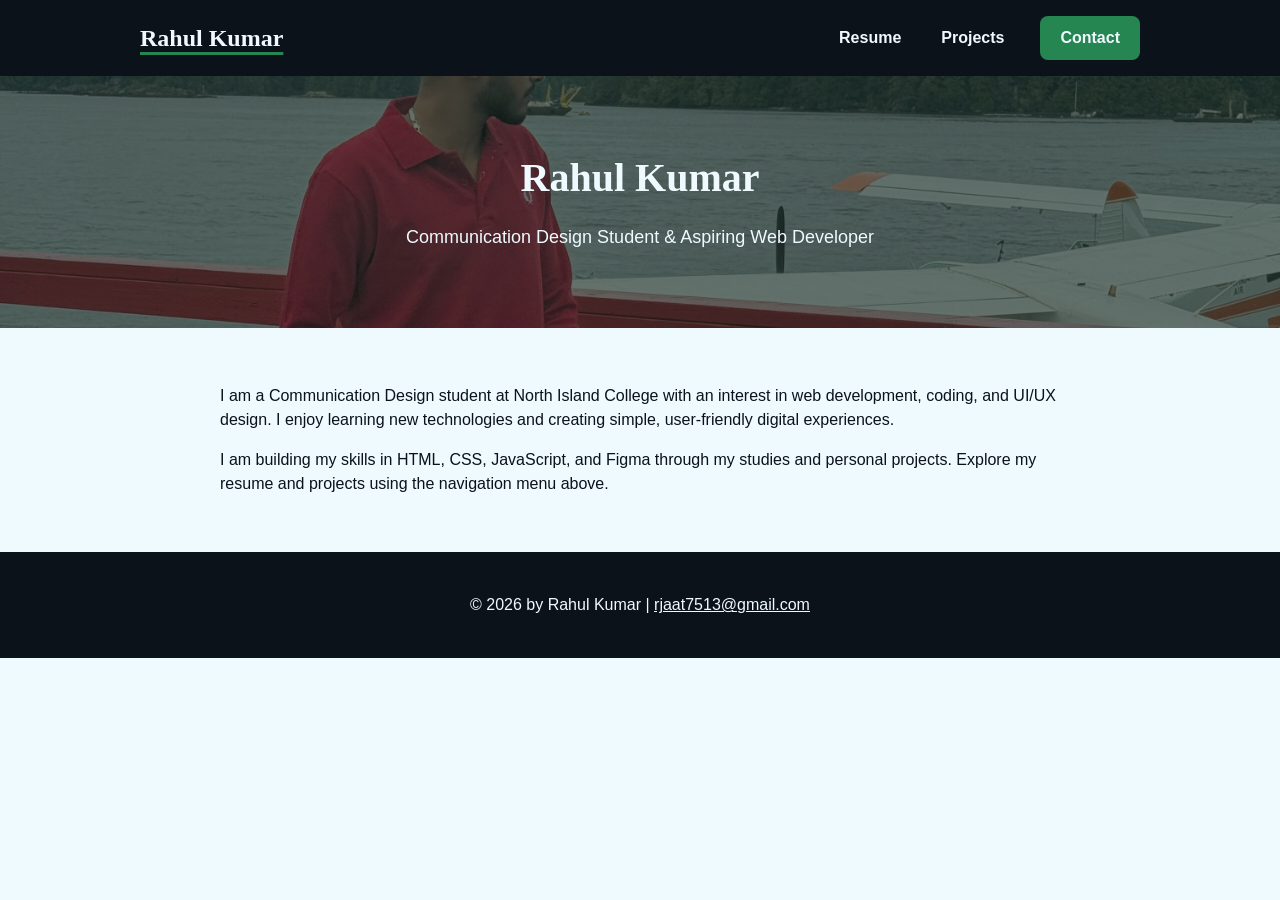
<file: index.html>
<!doctype html>
<html lang="en">
  <head>
    <meta charset="UTF-8" />
    <meta name="viewport" content="width=device-width, initial-scale=1.0" />
    <title>
      Rahul Kumar | Communication Design Student & Aspiring Web Developer
    </title>
    <link rel="stylesheet" href="css/styles.css" />
  </head>

  <body class="home">
    <!-- Navigation -->
    <nav class="navbar" aria-label="Main navigation">
      <a href="index.html" class="logo active" aria-current="page">
        Rahul Kumar
      </a>

      <ul class="nav-links">
        <li>
          <a href="resume.html">Resume</a>
        </li>
        <li>
          <a href="projects.html">Projects</a>
        </li>
        <li>
          <button
            type="button"
            class="contact-btn"
            popovertarget="contact-popover"
          >
            Contact
          </button>
        </li>
      </ul>
    </nav>

    <!-- Contact popover -->
    <article id="contact-popover" popover="auto">
      <div class="contact-card">
        <button
          type="button"
          class="close-btn"
          popovertarget="contact-popover"
          popovertargetaction="hide"
          aria-label="Close contact information"
        >
          &times;
        </button>

        <img
          src="images/Rahul1.jpg"
          alt="Portrait of Rahul Kumar"
          class="contact-photo"
        />

        <div class="contact-info">
          <h2>Rahul Kumar</h2>

          <p class="contact-bio">
            I am a Communication Design student at North Island College with a
            passion for web development, UI/UX design, and creative digital
            experiences.
          </p>

          <p>
            <strong>Email:</strong>
            <a href="mailto:rahul.design@example.com">
              rahul.design@example.com
            </a>
          </p>

          <p>
            <strong>Phone:</strong>
            <a href="tel:+12505550123"> (250) 555-0123 </a>
          </p>
        </div>
      </div>
    </article>

    <!-- Introduction -->
    <header>
      <h1>Rahul Kumar</h1>
      <h2>Communication Design Student & Aspiring Web Developer</h2>
    </header>

    <!-- About me -->
    <main>
      <p>
        I am a Communication Design student at North Island College with an
        interest in web development, coding, and UI/UX design. I enjoy learning
        new technologies and creating simple, user-friendly digital experiences.
      </p>

      <p>
        I am building my skills in HTML, CSS, JavaScript, and Figma through my
        studies and personal projects. Explore my resume and projects using the
        navigation menu above.
      </p>
    </main>

    <!-- Footer -->
    <footer>
      <p>
        © 2026 by Rahul Kumar |
        <a href="mailto:rjaat7513@gmail.com"> rjaat7513@gmail.com </a>
      </p>
    </footer>
  </body>
</html>
</file>
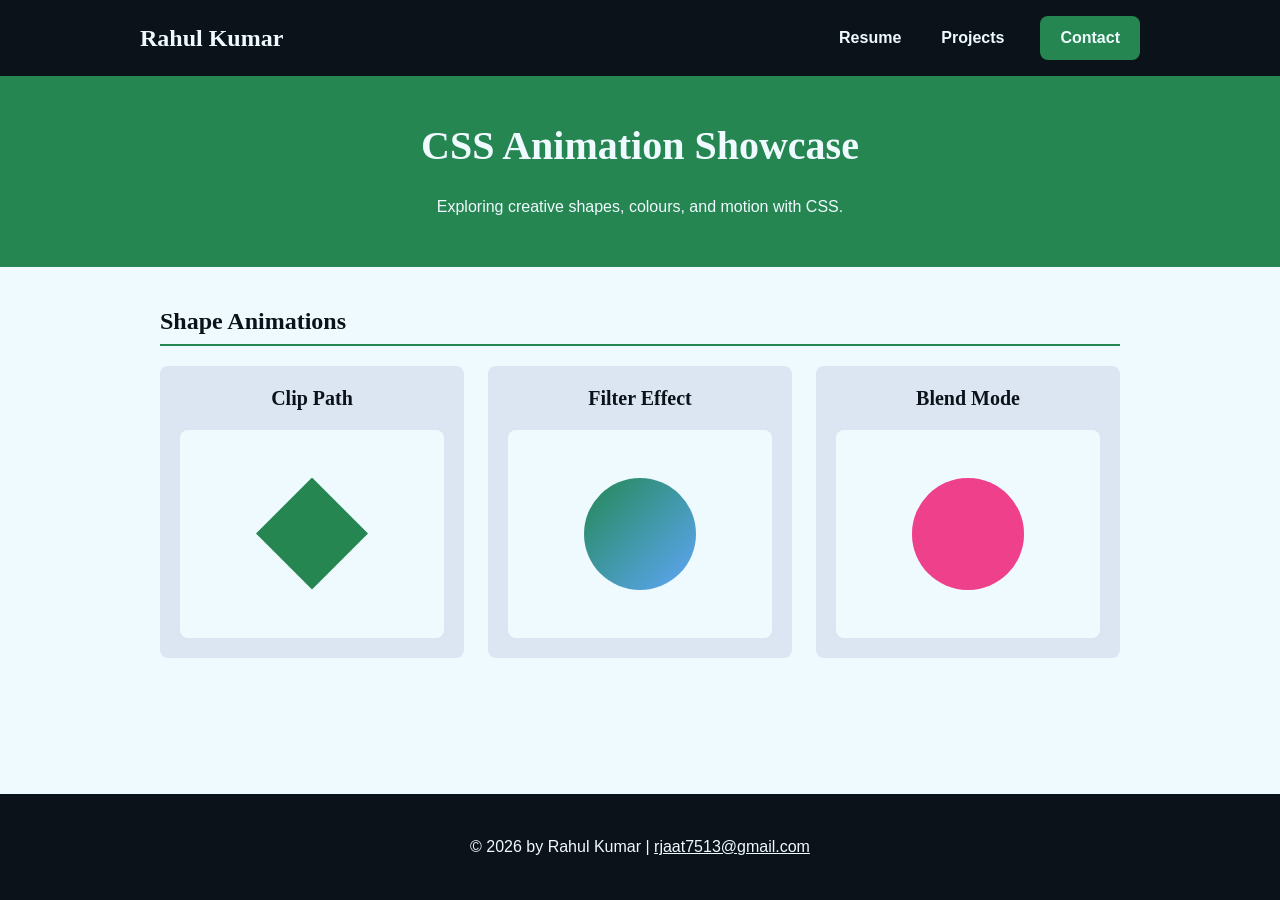
<file: animations.html>
<!doctype html>
<html lang="en">
  <head>
    <meta charset="UTF-8" />
    <meta name="viewport" content="width=device-width, initial-scale=1.0" />
    <title>CSS Animations | Rahul Kumar</title>
    <link rel="stylesheet" href="css/styles.css" />
  </head>

  <body class="animations">
    <nav class="navbar" aria-label="Main navigation">
      <a href="index.html" class="logo">Rahul Kumar</a>

      <ul class="nav-links">
        <li>
          <a href="resume.html">Resume</a>
        </li>
        <li>
          <a href="projects.html">Projects</a>
        </li>
        <li>
          <button
            type="button"
            class="contact-btn"
            popovertarget="contact-popover"
          >
            Contact
          </button>
        </li>
      </ul>
    </nav>

    <article id="contact-popover" popover="auto">
      <div class="contact-card">
        <button
          type="button"
          class="close-btn"
          popovertarget="contact-popover"
          popovertargetaction="hide"
          aria-label="Close contact information"
        >
          &times;
        </button>

        <img
          src="images/Rahul1.jpg"
          alt="Portrait of Rahul Kumar"
          class="contact-photo"
        />

        <div class="contact-info">
          <h2>Rahul Kumar</h2>
          <p class="contact-bio">
            I am a Communication Design student at North Island College with a
            passion for web development, UI/UX design, and creative digital
            experiences.
          </p>
          <p>
            <strong>Email:</strong>
            <a href="mailto:rahul.design@example.com">
              rahul.design@example.com
            </a>
          </p>
          <p>
            <strong>Phone:</strong>
            <a href="tel:+12505550123">(250) 555-0123</a>
          </p>
        </div>
      </div>
    </article>

    <header class="animation-header">
      <h1>CSS Animation Showcase</h1>
      <p>Exploring creative shapes, colours, and motion with CSS.</p>
    </header>

    <main class="animation-main">
      <h2>Shape Animations</h2>

      <div class="animation-grid">
        <section class="animation-card">
          <h3>Clip Path</h3>
          <div class="animation-stage">
            <div class="shape shape-clip"></div>
          </div>
        </section>

        <section class="animation-card">
          <h3>Filter Effect</h3>
          <div class="animation-stage">
            <div class="shape shape-filter"></div>
          </div>
        </section>

        <section class="animation-card">
          <h3>Blend Mode</h3>
          <div class="animation-stage">
            <div class="shape shape-blend"></div>
          </div>
        </section>
      </div>
    </main>

    <footer>
      <p>
        © 2026 by Rahul Kumar |
        <a href="mailto:rjaat7513@gmail.com">rjaat7513@gmail.com</a>
      </p>
    </footer>
  </body>
</html>
</file>
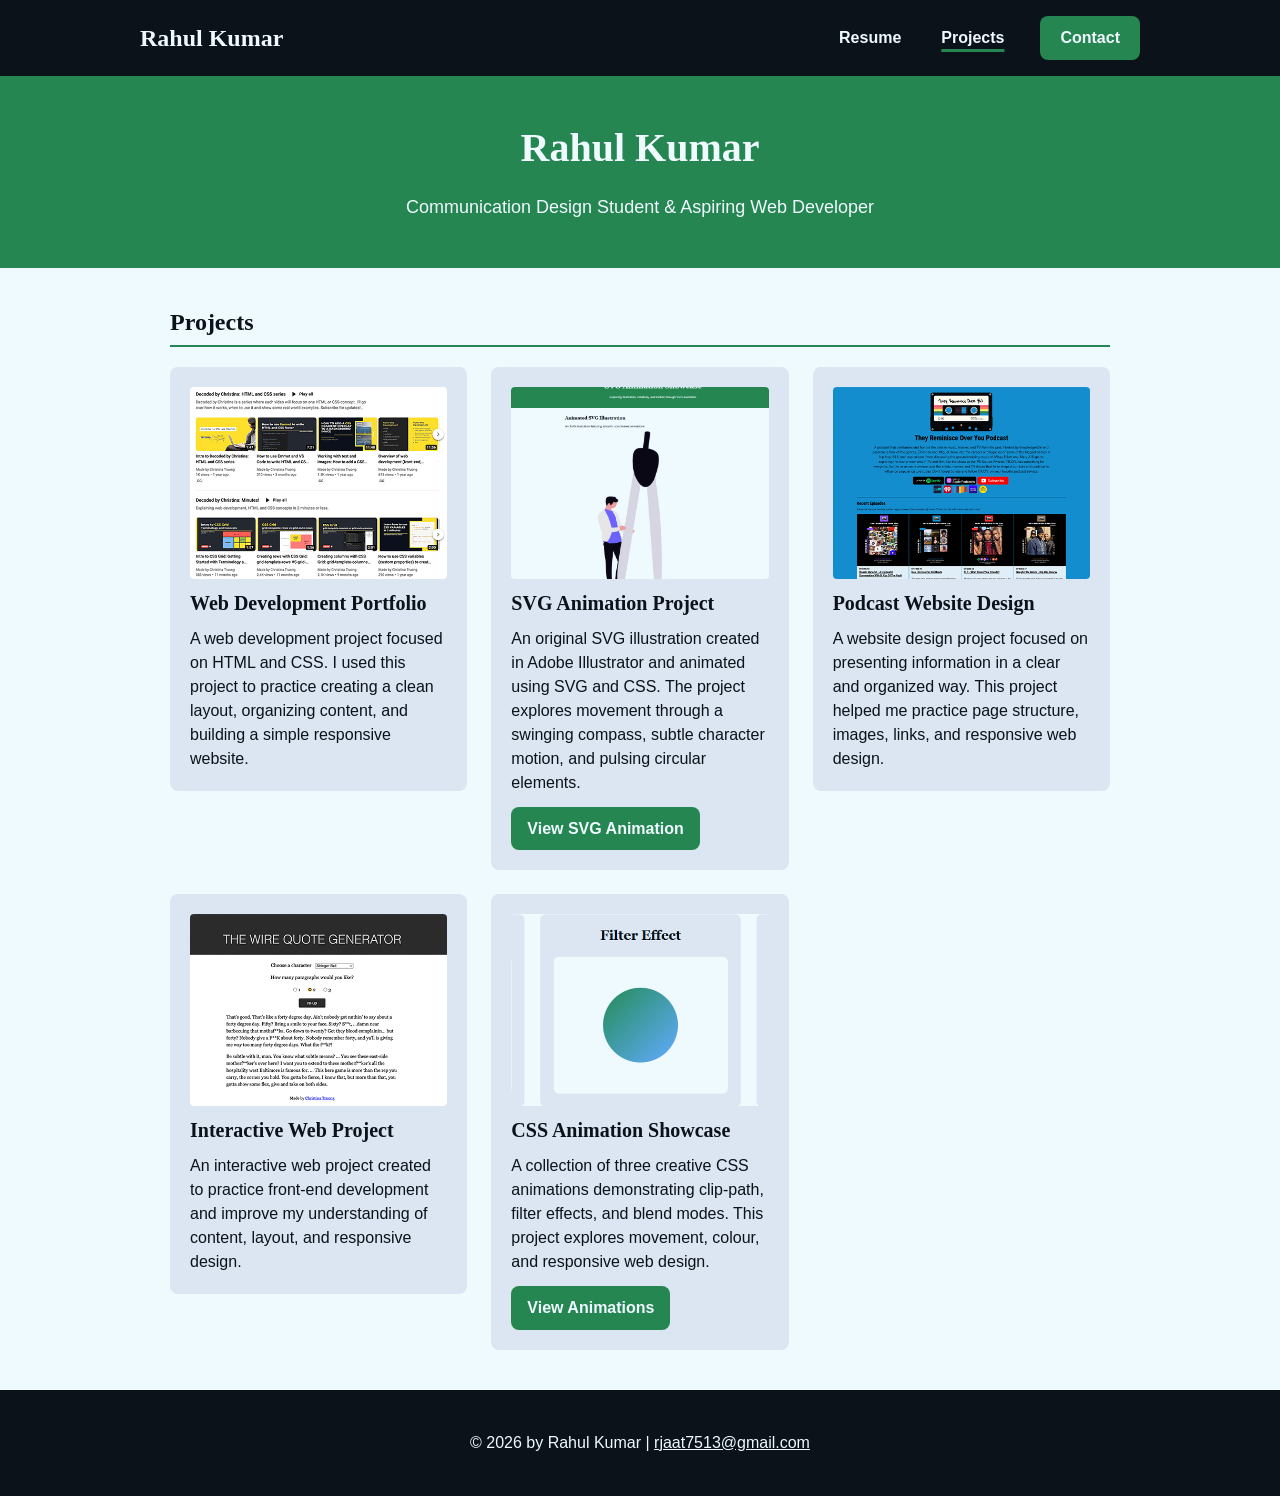
<file: projects.html>
<!doctype html>
<html lang="en">
  <head>
    <meta charset="UTF-8" />
    <meta name="viewport" content="width=device-width, initial-scale=1.0" />
    <title>Projects | Rahul Kumar</title>
    <link rel="stylesheet" href="css/styles.css" />
  </head>

  <body class="projects">
    <!-- Navigation -->
    <nav class="navbar" aria-label="Main navigation">
      <a href="index.html" class="logo">Rahul Kumar</a>

      <ul class="nav-links">
        <li>
          <a href="resume.html">Resume</a>
        </li>
        <li>
          <a href="projects.html" class="active" aria-current="page">
            Projects
          </a>
        </li>
        <li>
          <button
            type="button"
            class="contact-btn"
            popovertarget="contact-popover"
          >
            Contact
          </button>
        </li>
      </ul>
    </nav>

    <!-- Contact popover -->
    <article id="contact-popover" popover="auto">
      <div class="contact-card">
        <button
          type="button"
          class="close-btn"
          popovertarget="contact-popover"
          popovertargetaction="hide"
          aria-label="Close contact information"
        >
          &times;
        </button>

        <img
          src="images/Rahul1.jpg"
          alt="Portrait of Rahul Kumar"
          class="contact-photo"
        />

        <div class="contact-info">
          <h2>Rahul Kumar</h2>

          <p class="contact-bio">
            I am a Communication Design student at North Island College with a
            passion for web development, UI/UX design, and creative digital
            experiences.
          </p>

          <p>
            <strong>Email:</strong>
            <a href="mailto:rahul.design@example.com">
              rahul.design@example.com
            </a>
          </p>

          <p>
            <strong>Phone:</strong>
            <a href="tel:+12505550123">(250) 555-0123</a>
          </p>
        </div>
      </div>
    </article>

    <!-- Introduction -->
    <header>
      <h1>Rahul Kumar</h1>
      <h2>Communication Design Student & Aspiring Web Developer</h2>
    </header>

    <main>
      <h2>Projects</h2>

      <div class="projects-grid">
        <!-- Project 1 -->
        <section class="project-card">
          <img
            src="images/project-decoded-youtube-500px.png"
            srcset="images/project-decoded-youtube-1000px.png 2x"
            alt="Web development project"
          />
          <h3>Web Development Portfolio</h3>
          <p>
            A web development project focused on HTML and CSS. I used this
            project to practice creating a clean layout, organizing content, and
            building a simple responsive website.
          </p>
        </section>

        <!-- SVG Animation Project -->
        <section class="project-card">
          <img
            src="images/svg-animation-preview.png"
            alt="Screenshot of an SVG illustration showing a person beside a compass"
          />
          <h3>SVG Animation Project</h3>
          <p>
            An original SVG illustration created in Adobe Illustrator and
            animated using SVG and CSS. The project explores movement through a
            swinging compass, subtle character motion, and pulsing circular
            elements.
          </p>
          <a href="svg-project.html">View SVG Animation</a>
        </section>

        <!-- Project 3 -->
        <section class="project-card">
          <img
            src="images/project-troy-podcast-500px.png"
            alt="Podcast website project"
          />
          <h3>Podcast Website Design</h3>
          <p>
            A website design project focused on presenting information in a
            clear and organized way. This project helped me practice page
            structure, images, links, and responsive web design.
          </p>
        </section>

        <!-- Project 4 -->
        <section class="project-card">
          <img
            src="images/project-the-wire-ipsum-500px.png"
            alt="Interactive web project"
          />
          <h3>Interactive Web Project</h3>
          <p>
            An interactive web project created to practice front-end development
            and improve my understanding of content, layout, and responsive
            design.
          </p>
        </section>

        <!-- CSS Animation Showcase -->
        <section class="project-card">
          <img
            src="images/animation-showcase-500px.png"
            srcset="images/animation-showcase-1000px.png 2x"
            alt="Preview of three CSS shape animations"
          />
          <h3>CSS Animation Showcase</h3>
          <p>
            A collection of three creative CSS animations demonstrating
            clip-path, filter effects, and blend modes. This project explores
            movement, colour, and responsive web design.
          </p>
          <a href="animations.html">View Animations</a>
        </section>
      </div>
    </main>

    <!-- Footer -->
    <footer>
      <p>
        © 2026 by Rahul Kumar |
        <a href="mailto:rjaat7513@gmail.com"> rjaat7513@gmail.com </a>
      </p>
    </footer>
  </body>
</html>
</file>
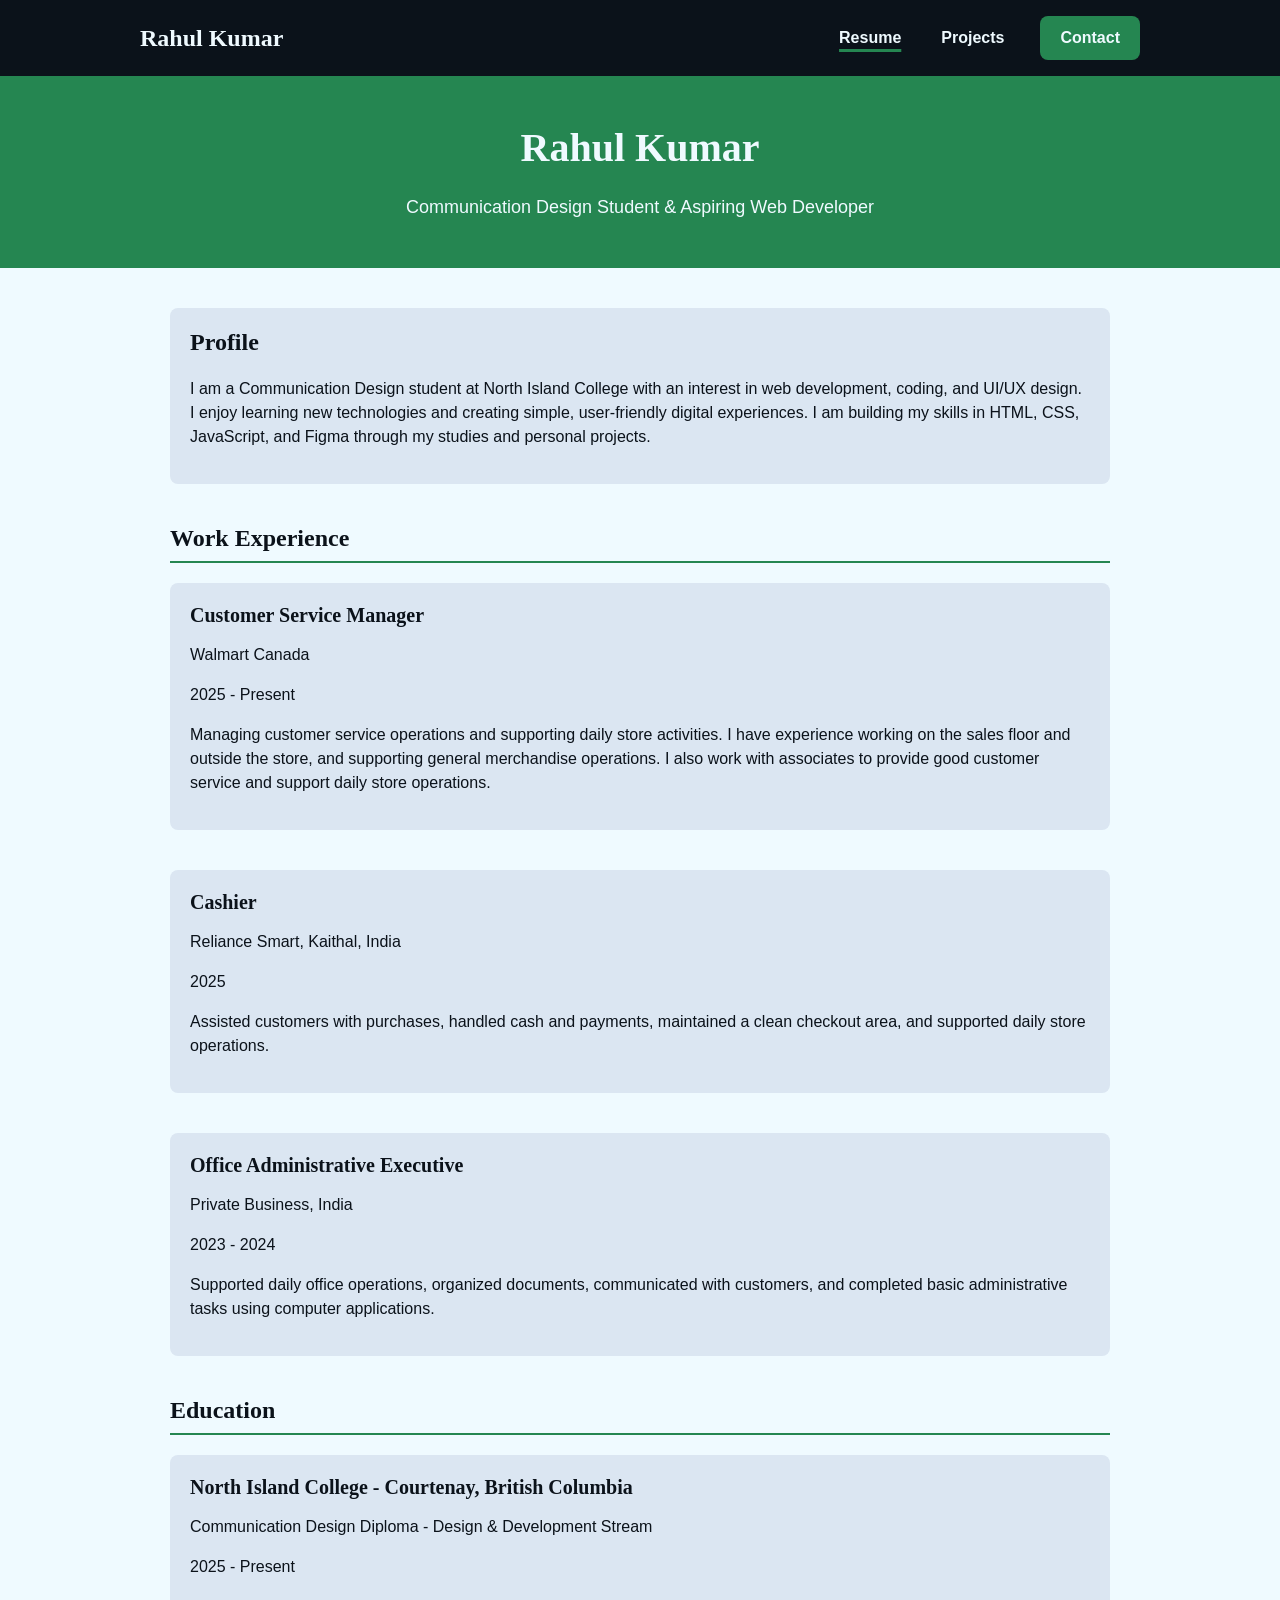
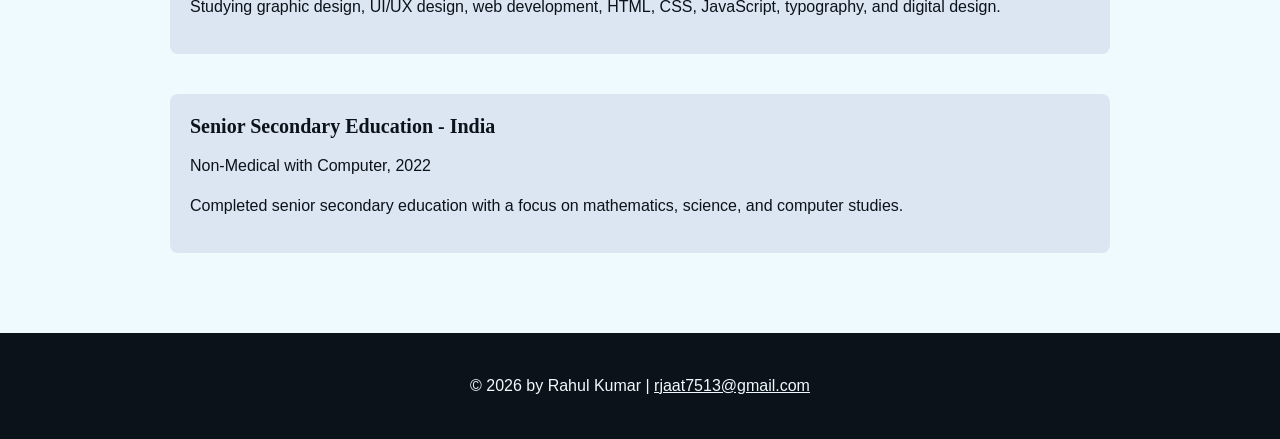
<file: resume.html>
<!doctype html>
<html lang="en">
  <head>
    <meta charset="UTF-8" />
    <meta name="viewport" content="width=device-width, initial-scale=1.0" />
    <title>Resume | Rahul Kumar</title>
    <link rel="stylesheet" href="css/styles.css" />
  </head>

  <body class="resume">
    <!-- Navigation -->
    <nav class="navbar" aria-label="Main navigation">
      <a href="index.html" class="logo">Rahul Kumar</a>

      <ul class="nav-links">
        <li>
          <a href="resume.html" class="active" aria-current="page"> Resume </a>
        </li>
        <li>
          <a href="projects.html">Projects</a>
        </li>
        <li>
          <button
            type="button"
            class="contact-btn"
            popovertarget="contact-popover"
          >
            Contact
          </button>
        </li>
      </ul>
    </nav>

    <!-- Contact popover -->
    <article id="contact-popover" popover="auto">
      <div class="contact-card">
        <button
          type="button"
          class="close-btn"
          popovertarget="contact-popover"
          popovertargetaction="hide"
          aria-label="Close contact information"
        >
          &times;
        </button>

        <img
          src="images/Rahul1.jpg"
          alt="Portrait of Rahul Kumar"
          class="contact-photo"
        />

        <div class="contact-info">
          <h2>Rahul Kumar</h2>

          <p class="contact-bio">
            I am a Communication Design student at North Island College with a
            passion for web development, UI/UX design, and creative digital
            experiences.
          </p>

          <p>
            <strong>Email:</strong>
            <a href="mailto:rahul.design@example.com">
              rahul.design@example.com
            </a>
          </p>

          <p>
            <strong>Phone:</strong>
            <a href="tel:+12505550123"> (250) 555-0123 </a>
          </p>
        </div>
      </div>
    </article>

    <!-- Introduction -->
    <header>
      <h1>Rahul Kumar</h1>
      <h2>Communication Design Student & Aspiring Web Developer</h2>
    </header>

    <main>
      <!-- Profile -->
      <section>
        <h2>Profile</h2>
        <p>
          I am a Communication Design student at North Island College with an
          interest in web development, coding, and UI/UX design. I enjoy
          learning new technologies and creating simple, user-friendly digital
          experiences. I am building my skills in HTML, CSS, JavaScript, and
          Figma through my studies and personal projects.
        </p>
      </section>

      <!-- Projects -->
      <!--
      <h2>Projects</h2>
      <section>
        <img
          src="images/project-decoded-youtube-500px.png"
          srcset="images/project-decoded-youtube-1000px.png 2x"
          alt="Web development project"
        />
        <h3>Web Development Portfolio</h3>
        <p>
          A web development project focused on HTML and CSS. I used this project
          to practice creating a clean layout, organizing content, and building
          a simple responsive website.
        </p>
      </section>

      <section>
        <img
          src="images/project-courses-500px.png"
          srcset="images/project-courses-1000px.png 2x"
          alt="Web design and development courses project"
        />
        <h3>Web Design Course Project</h3>
        <p>
          A website project created to practice web design and front-end
          development. The project helped me improve my understanding of HTML,
          CSS, page structure, and visual presentation.
        </p>
      </section>

      <section>
        <img
          src="images/project-troy-podcast-500px.png"
          srcset="images/project-troy-podcast-1000px.png 2x"
          alt="Podcast website project"
        />
        <h3>Podcast Website Design</h3>
        <p>
          A website design project focused on presenting information in a clear
          and organized way. I used it to practice page structure, images,
          links, and creating an easy-to-use website layout.
        </p>
      </section>

      <section>
        <img
          src="images/project-the-wire-ipsum-500px.png"
          srcset="images/project-the-wire-ipsum-1000px.png 2x"
          alt="Interactive web project"
        />
        <h3>Interactive Web Project</h3>
        <p>
          A small interactive web project created to practice front-end
          development. It helped me understand how content, layout, and basic
          web functionality can work together in a website.
        </p>
      </section>
      -->

      <!-- Work experience -->
      <h2>Work Experience</h2>

      <section>
        <h3>Customer Service Manager</h3>
        <p>Walmart Canada</p>
        <p>2025 - Present</p>
        <p>
          Managing customer service operations and supporting daily store
          activities. I have experience working on the sales floor and outside
          the store, and supporting general merchandise operations. I also work
          with associates to provide good customer service and support daily
          store operations.
        </p>
      </section>

      <section>
        <h3>Cashier</h3>
        <p>Reliance Smart, Kaithal, India</p>
        <p>2025</p>
        <p>
          Assisted customers with purchases, handled cash and payments,
          maintained a clean checkout area, and supported daily store
          operations.
        </p>
      </section>

      <section>
        <h3>Office Administrative Executive</h3>
        <p>Private Business, India</p>
        <p>2023 - 2024</p>
        <p>
          Supported daily office operations, organized documents, communicated
          with customers, and completed basic administrative tasks using
          computer applications.
        </p>
      </section>

      <!-- Education -->
      <h2>Education</h2>

      <section>
        <h3>North Island College - Courtenay, British Columbia</h3>
        <p>Communication Design Diploma - Design & Development Stream</p>
        <p>2025 - Present</p>
        <p>
          Studying graphic design, UI/UX design, web development, HTML, CSS,
          JavaScript, typography, and digital design.
        </p>
      </section>

      <section>
        <h3>Senior Secondary Education - India</h3>
        <p>Non-Medical with Computer, 2022</p>
        <p>
          Completed senior secondary education with a focus on mathematics,
          science, and computer studies.
        </p>
      </section>
    </main>

    <!-- Footer -->
    <footer>
      <p>
        © 2026 by Rahul Kumar |
        <a href="mailto:rjaat7513@gmail.com"> rjaat7513@gmail.com </a>
      </p>
    </footer>
  </body>
</html>
</file>
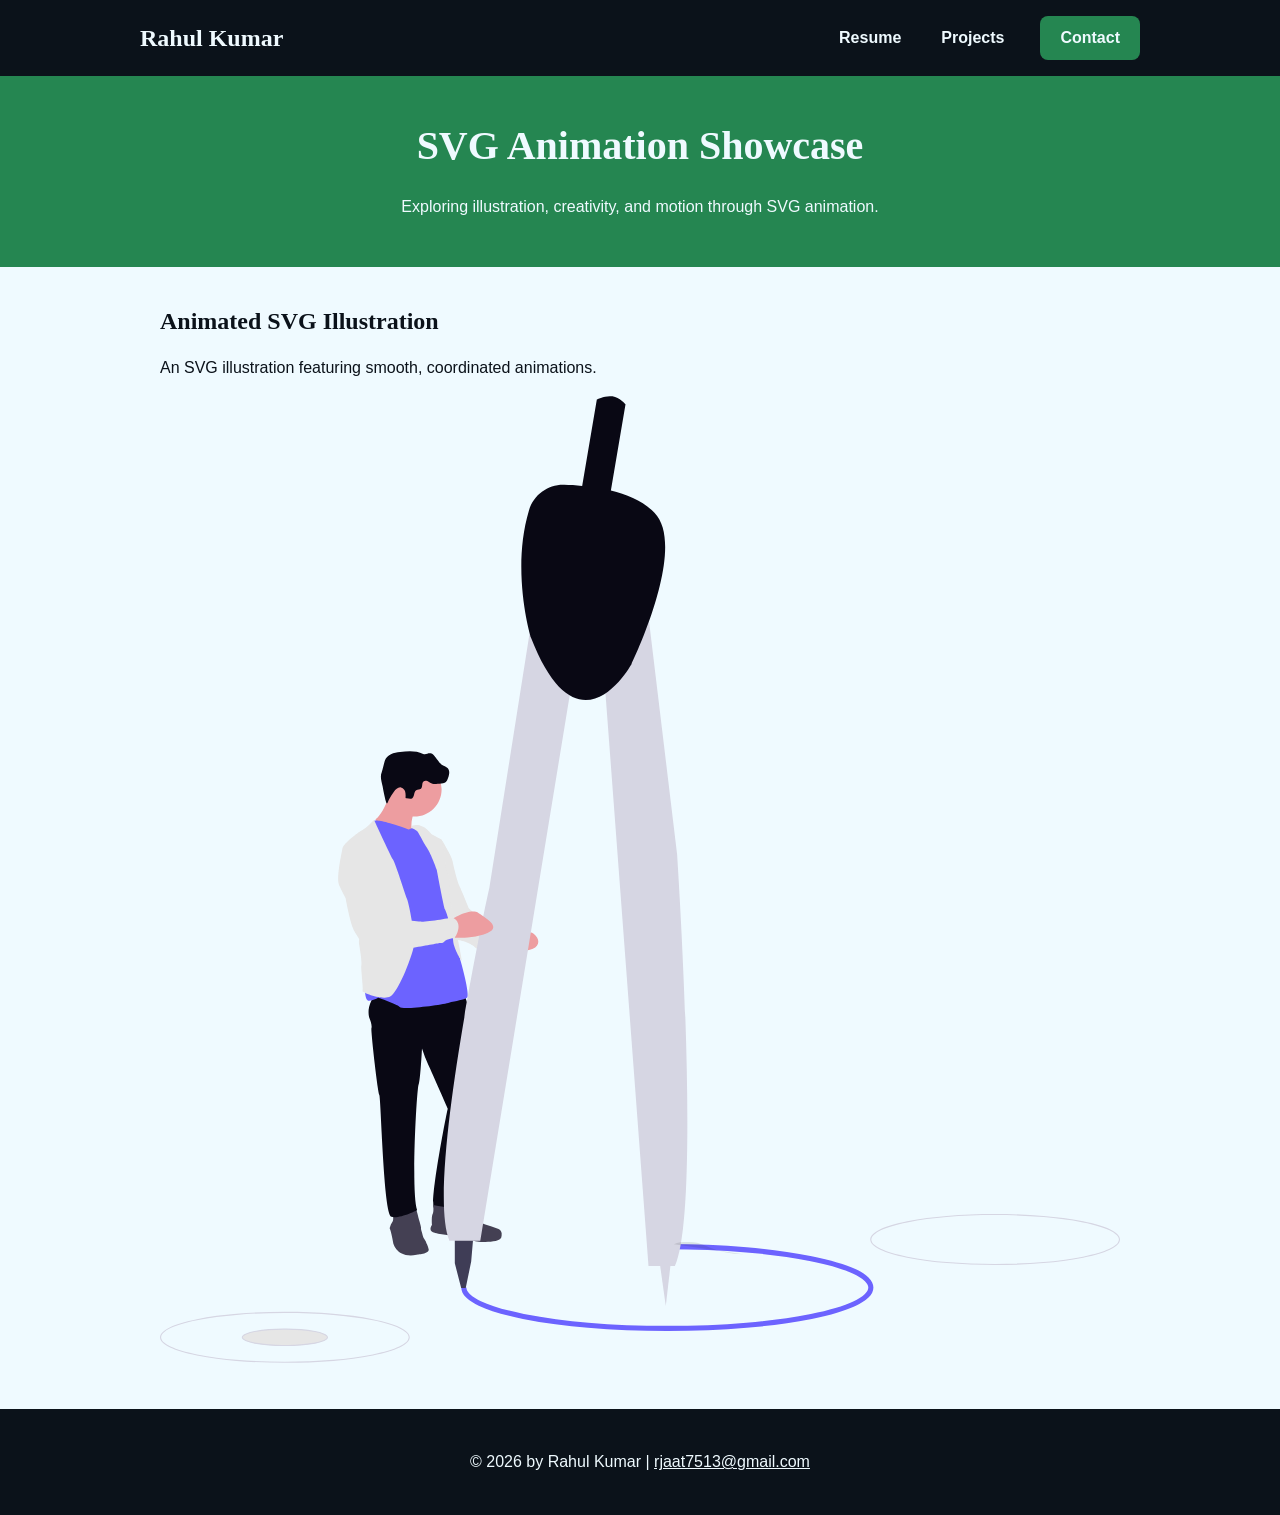
<file: svg-project.html>
<!doctype html>
<html lang="en">
  <head>
    <meta charset="UTF-8" />
    <meta name="viewport" content="width=device-width, initial-scale=1.0" />
    <title>SVG Animation | Rahul Kumar</title>
    <link rel="stylesheet" href="css/styles.css" />
  </head>

  <body class="svg-project">
    <nav class="navbar" aria-label="Main navigation">
      <a href="index.html" class="logo">Rahul Kumar</a>

      <ul class="nav-links">
        <li>
          <a href="resume.html">Resume</a>
        </li>
        <li>
          <a href="projects.html">Projects</a>
        </li>
        <li>
          <button
            type="button"
            class="contact-btn"
            popovertarget="contact-popover"
          >
            Contact
          </button>
        </li>
      </ul>
    </nav>

    <article id="contact-popover" popover="auto">
      <div class="contact-card">
        <button
          type="button"
          class="close-btn"
          popovertarget="contact-popover"
          popovertargetaction="hide"
          aria-label="Close contact information"
        >
          &times;
        </button>

        <img
          src="images/Rahul1.jpg"
          alt="Portrait of Rahul Kumar"
          class="contact-photo"
        />

        <div class="contact-info">
          <h2>Rahul Kumar</h2>
          <p class="contact-bio">
            I am a Communication Design student at North Island College with a
            passion for web development, UI/UX design, and creative digital
            experiences.
          </p>
          <p>
            <strong>Email:</strong>
            <a href="mailto:rahul.design@example.com">
              rahul.design@example.com
            </a>
          </p>
          <p>
            <strong>Phone:</strong>
            <a href="tel:+12505550123"> (250) 555-0123 </a>
          </p>
        </div>
      </div>
    </article>

    <header class="animation-header">
      <h1>SVG Animation Showcase</h1>
      <p>
        Exploring illustration, creativity, and motion through SVG animation.
      </p>
    </header>

    <main class="animation-main">
      <section class="svg-showcase">
        <h2>Animated SVG Illustration</h2>
        <p>An SVG illustration featuring smooth, coordinated animations.</p>

        <div class="svg-animation-container">
          <object
            data="images/person-animation.svg"
            type="image/svg+xml"
            class="svg-illustration"
            aria-label="Animated illustration of a person drawing circles"
          >
            Your browser does not support SVG.
          </object>
        </div>
      </section>
    </main>

    <footer>
      <p>
        © 2026 by Rahul Kumar |
        <a href="mailto:rjaat7513@gmail.com"> rjaat7513@gmail.com </a>
      </p>
    </footer>
  </body>
</html>
</file>
<file: css/styles.css>
@import url("variables.css");
@import url("global.css");
@import url("navigation.css");
@import url("components.css");
@import url("contact.css");
@import url("animations.css");
@import url("pages.css");
@import url("responsive.css");
</file>
